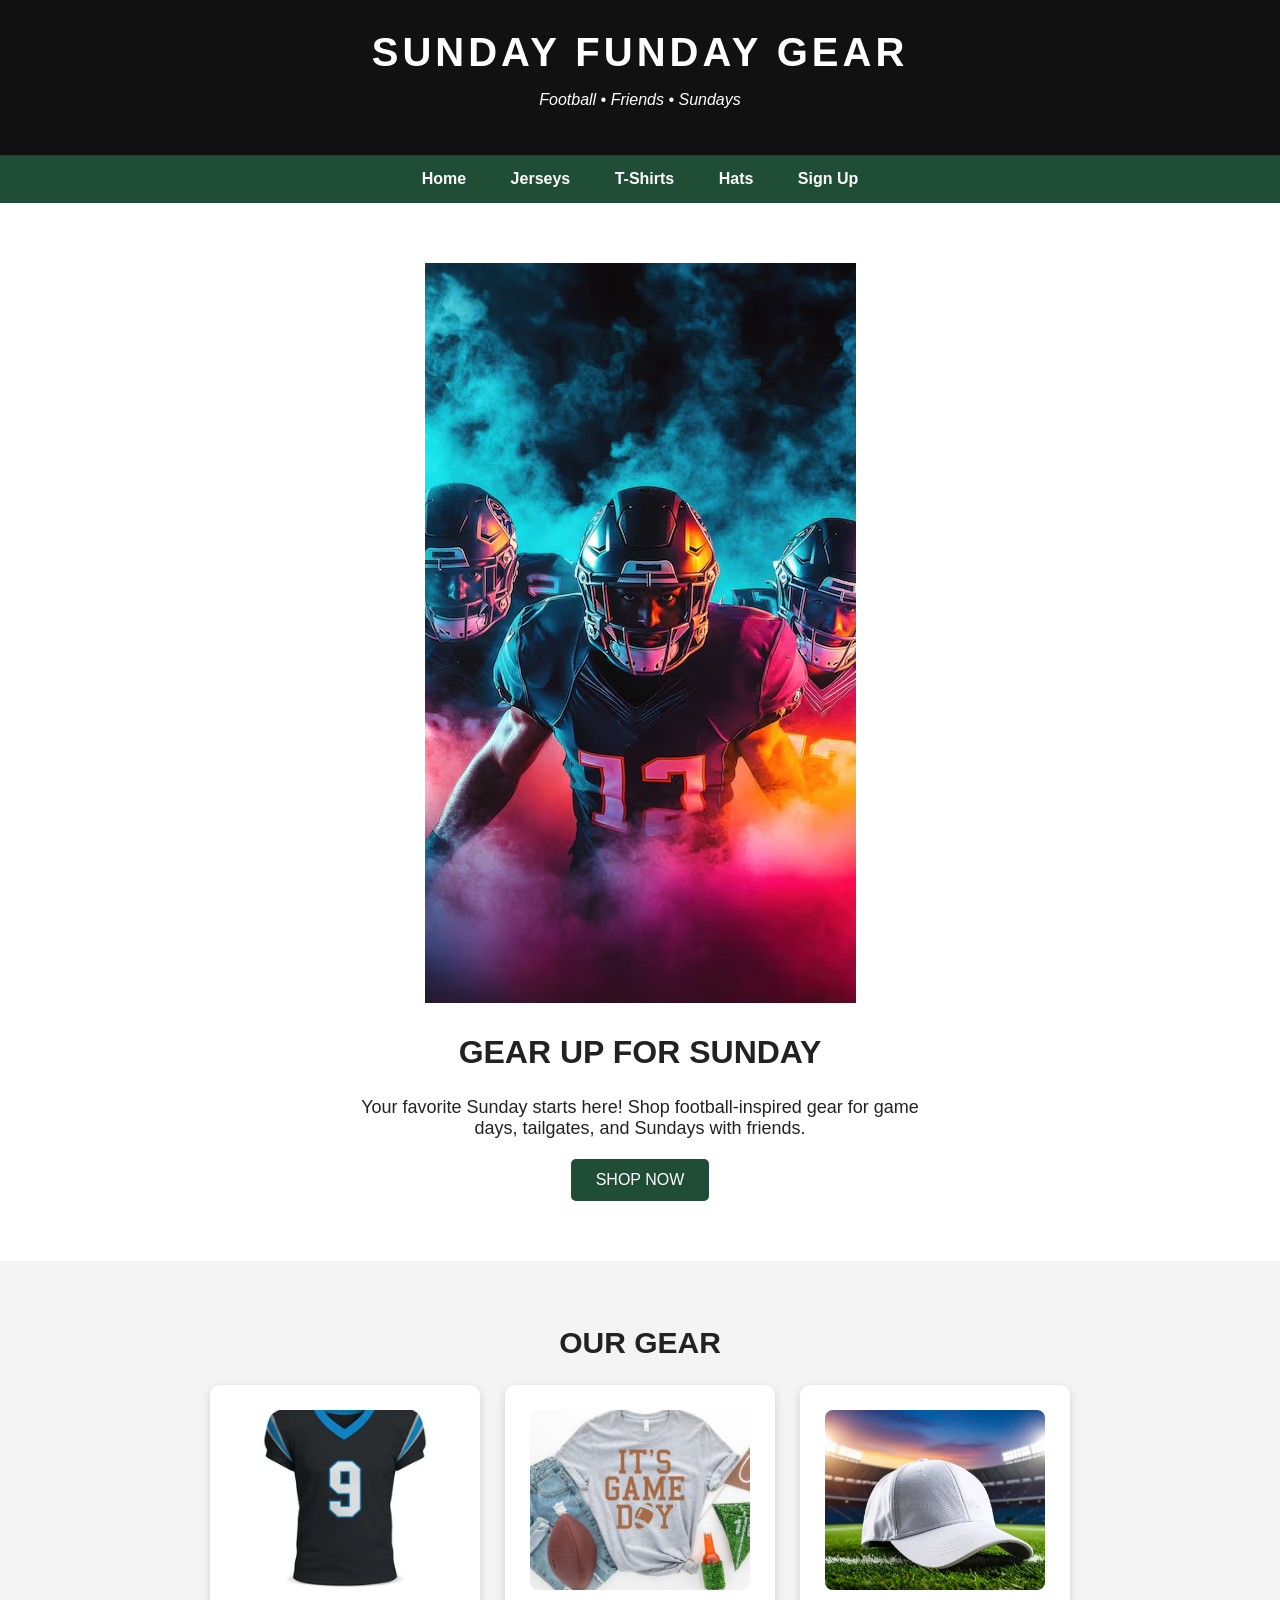
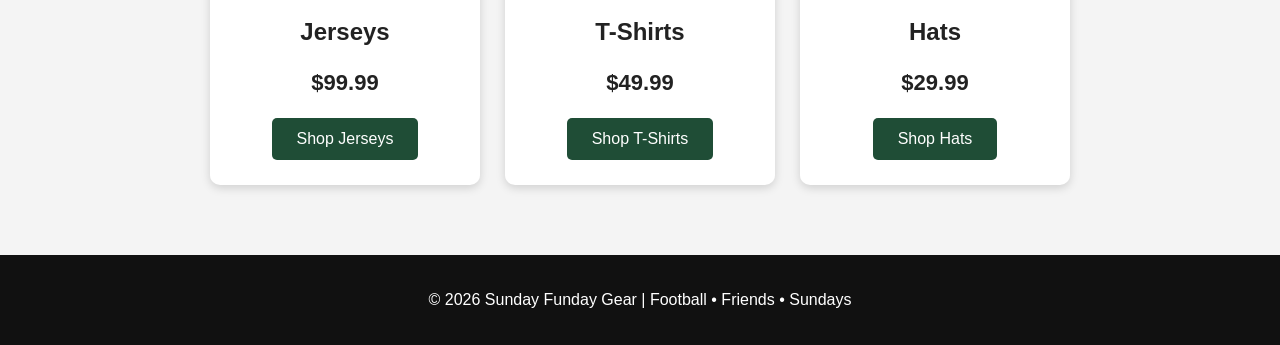
<file: index.html>
<!DOCTYPE html>
<html lang="en">
<head>
    <meta charset="UTF-8">
    <meta name="viewport" content="width=device-width, initial-scale=1.0">

    <title>Sunday Funday Gear</title>

    <link rel="stylesheet" href="style.css">

    <!-- Internal CSS -->
    <style>
        .welcome-text {
            text-align: center;
            font-style: italic;
        }
    </style>
</head>

<body>

    <!-- Header -->
    <header>
        <h1 style="letter-spacing: 4px;">SUNDAY FUNDAY GEAR</h1>
        <p class="welcome-text">Football • Friends • Sundays</p>
    </header>

    <!-- Navigation Bar -->
    <nav>
       <a href="#">Home</a>
    <a href="#">Jerseys</a>
    <a href="#">T-Shirts</a>
    <a href="#">Hats</a>
    <a href="signup.html">Sign Up</a>
    </nav>

    <!-- Main Content -->
    <main>

        <section class="hero">
           <img src="football.jpg" alt="Football game day">
	   

           <h2>GEAR UP FOR SUNDAY</h2>

            <p>
                Your favorite Sunday starts here!
                Shop football-inspired gear for game days,
                tailgates, and Sundays with friends.
            </p>

            <button>SHOP NOW</button>
        </section>

        <section class="products">

            <h2>OUR GEAR</h2>

            <div class="product-container">

                <div class="product">
	<img src="jersey.jpg" alt="Football jersey">
                    <h3>Jerseys</h3>
                    <p>$99.99</p>
                    <button>Shop Jerseys</button>
                </div>

                <div class="product">
              <img src="tshirt.jpg" alt="Football t-shirt">
                    <h3>T-Shirts</h3>
                    <p>$49.99</p>
                    <button>Shop T-Shirts</button>
                </div>

                <div class="product">
                    <img src="hat.jpg" alt="Football hat">
                    <h3>Hats</h3>
                    <p>$29.99</p>
                    <button>Shop Hats</button>
                </div>

            </div>

        </section>

    </main>

    <!-- Footer -->
    <footer>
        <p>© 2026 Sunday Funday Gear | Football • Friends • Sundays</p>
    </footer>

</body>
</html>
</file>
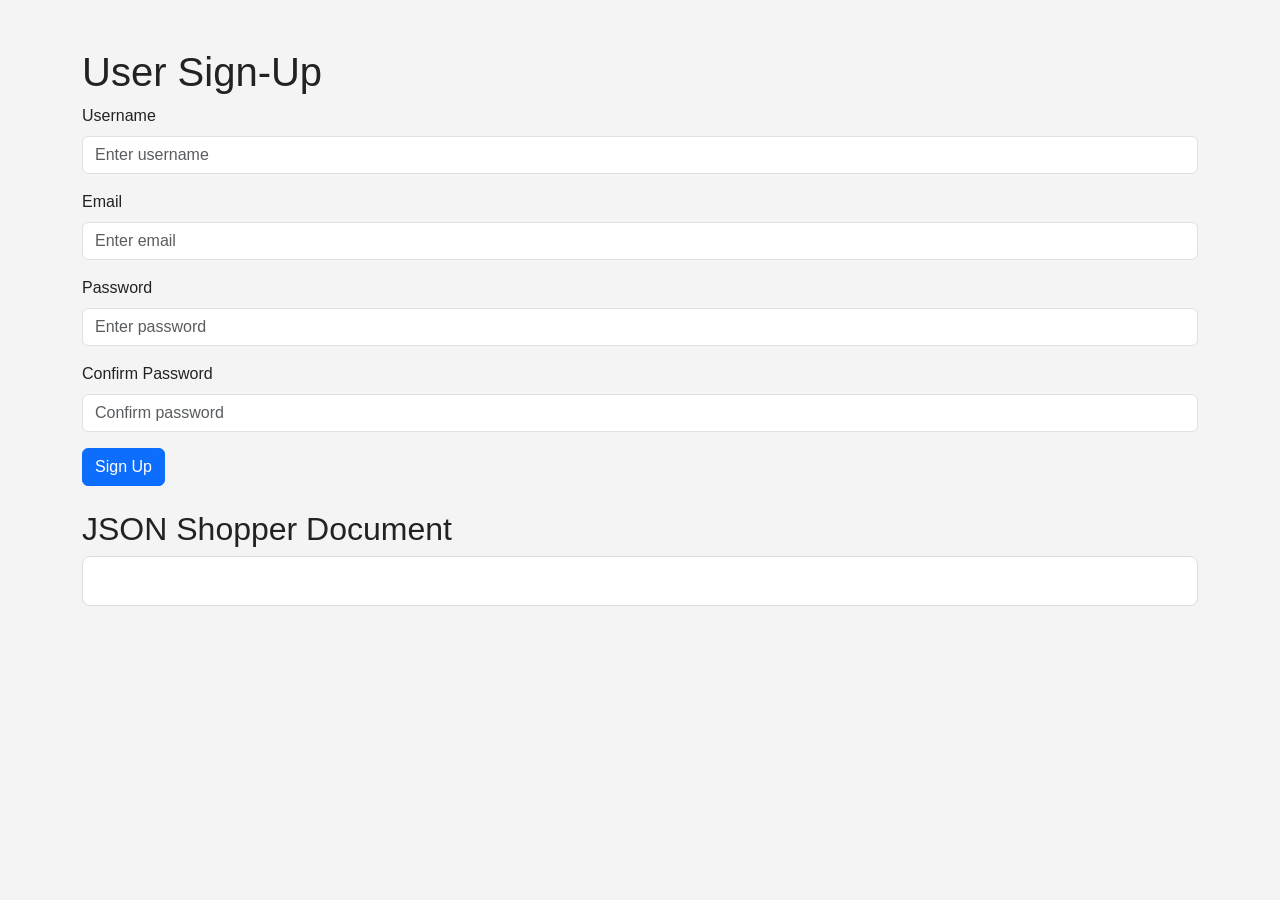
<file: signup.html>
<!DOCTYPE html>
<html lang="en">
<head>
    <meta charset="UTF-8">
    <meta name="viewport" content="width=device-width, initial-scale=1.0">

    <title>User Sign-Up</title>

    <!-- Bootstrap -->
    <link href="https://cdn.jsdelivr.net/npm/bootstrap@5.3.3/dist/css/bootstrap.min.css" rel="stylesheet">

    <!-- Your CSS -->
    <link rel="stylesheet" href="style.css">
</head>

<body>

    <div class="container mt-5">
        <h1>User Sign-Up</h1>

        <form id="signupForm">

            <!-- Username -->
            <div class="mb-3">
                <label for="username" class="form-label">Username</label>

                <input type="text"
                       class="form-control"
                       id="username"
                       placeholder="Enter username"
                       onfocusout="validate(this)">

                <div id="usernameError" class="text-danger"></div>
            </div>


            <!-- Email -->
            <div class="mb-3">
                <label for="email" class="form-label">Email</label>

                <input type="text"
                       class="form-control"
                       id="email"
                       placeholder="Enter email"
                       onfocusout="validate(this)">

                <div id="emailError" class="text-danger"></div>
            </div>


            <!-- Password -->
            <div class="mb-3">
                <label for="password" class="form-label">Password</label>

                <input type="password"
                       class="form-control"
                       id="password"
                       placeholder="Enter password"
                       onfocusout="validate(this)">

                <div id="passwordError" class="text-danger"></div>
            </div>


            <!-- Confirm Password -->
            <div class="mb-3">
                <label for="confirmPassword" class="form-label">
                    Confirm Password
                </label>

                <input type="password"
                       class="form-control"
                       id="confirmPassword"
                       placeholder="Confirm password"
                       onfocusout="validate(this)">

                <div id="confirmPasswordError" class="text-danger"></div>
            </div>


            <button type="submit" class="btn btn-primary">
                Sign Up
            </button>

        </form>


        <!-- JSON Document -->
        <div class="mt-4">
            <h2>JSON Shopper Document</h2>

            <pre id="jsonOutput"></pre>
        </div>

    </div>


    <script>

        function validate(obj) {

            // Reset the field before checking it
            obj.style.color = "";
            obj.style.borderColor = "";

            let errorMessage = "";

            // Username validation
            if (obj.id === "username") {

                if (obj.value.trim() === "") {
                    errorMessage = "Username is required.";
                }
            }


            // Email validation
            if (obj.id === "email") {

                if (obj.value.trim() === "") {
                    errorMessage = "Email is required.";
                }
                else {
                    let emailPattern = /^[^\s@]+@[^\s@]+\.[^\s@]+$/;

                    if (!emailPattern.test(obj.value)) {
                        errorMessage = "Please enter a valid email address.";
                    }
                }
            }


            // Password validation
            if (obj.id === "password") {

                if (obj.value.trim() === "") {
                    errorMessage = "Password is required.";
                }
            }


            // Confirm Password validation
            if (obj.id === "confirmPassword") {

                if (obj.value.trim() === "") {
                    errorMessage = "Confirm Password is required.";
                }
                else if (
                    obj.value !== document.getElementById("password").value
                ) {
                    errorMessage = "Passwords do not match.";
                }
            }


            // Display error
            let errorBox = document.getElementById(obj.id + "Error");

            if (errorMessage !== "") {

                obj.style.color = "#FF0000";
                obj.style.borderColor = "#FF0000";

                errorBox.innerHTML = errorMessage;

            }
            else {

                obj.style.color = "";
                obj.style.borderColor = "";

                errorBox.innerHTML = "";
            }
        }


        // Check every field when the form is submitted
        document.getElementById("signupForm").addEventListener("submit", function(event) {

            event.preventDefault();

            // Validate all fields
            validate(document.getElementById("username"));
            validate(document.getElementById("email"));
            validate(document.getElementById("password"));
            validate(document.getElementById("confirmPassword"));

            // Get values from the form
            let username = document.getElementById("username").value.trim();
            let email = document.getElementById("email").value.trim();
            let password = document.getElementById("password").value;
            let confirmPassword = document.getElementById("confirmPassword").value;

            let emailPattern = /^[^\s@]+@[^\s@]+\.[^\s@]+$/;


            // Make sure the information is valid
            if (
                username !== "" &&
                email !== "" &&
                emailPattern.test(email) &&
                password !== "" &&
                confirmPassword !== "" &&
                password === confirmPassword
            ) {

                // Create JSON object
                let shopper = {
                    username: username,
                    email: email,
                    password: password,
                    confirmPassword: confirmPassword
                };

                // Convert object to JSON and display it
                document.getElementById("jsonOutput").textContent =
                    JSON.stringify(shopper, null, 4);

            }

        });

    </script>

</body>
</html>
</file>
<file: style.css>
/* Main page styling */
body {
    margin: 0;
    font-family: Arial, sans-serif;
    background-color: #f4f4f4;
    color: #222;
}

/* Header */
header {
    background-color: #111;
    color: white;
    text-align: center;
    padding: 30px;
}

header h1 {
    margin: 0;
    font-size: 40px;
}

/* Navigation */
nav {
    background-color: #1f4d36;
    text-align: center;
    padding: 15px;
}

nav a {
    color: white;
    text-decoration: none;
    margin: 0 20px;
    font-weight: bold;
}

nav a:hover {
    text-decoration: underline;
}

/* Main hero section */
.hero {
    text-align: center;
    background-color: white;
    padding: 60px 20px;
}

.hero h2 {
    font-size: 32px;
}

.hero p {
    font-size: 18px;
    max-width: 600px;
    margin: 20px auto;
}

/* Buttons */
button {
    background-color: #1f4d36;
    color: white;
    border: none;
    padding: 12px 25px;
    font-size: 16px;
    border-radius: 5px;
    cursor: pointer;
}

button:hover {
    background-color: #143524;
}

/* Products */
.products {
    text-align: center;
    padding: 40px 20px;
}

.products h2 {
    font-size: 30px;
}

.product-container {
    display: flex;
    justify-content: center;
    gap: 25px;
    flex-wrap: wrap;
}

.product {
    background-color: white;
    width: 220px;
    padding: 25px;
    border-radius: 10px;
    box-shadow: 0 3px 10px rgba(0, 0, 0, 0.15);
}

.product h3 {
    font-size: 24px;
}

.product p {
    font-size: 22px;
    font-weight: bold;
}

/* Footer */
footer {
    background-color: #111;
    color: white;
    text-align: center;
    padding: 20px;
    margin-top: 30px;
}

/* Product images */
.product img {
    width: 100%;
    height: 180px;
    object-fit: cover;
    border-radius: 8px;
}

/* JSON Shopper Document */
#jsonOutput {
    background-color: white;
    padding: 20px;
    border-radius: 8px;
    border: 1px solid #ddd;
    min-height: 50px;
    white-space: pre-wrap;
    font-family: monospace;
}
</file>
